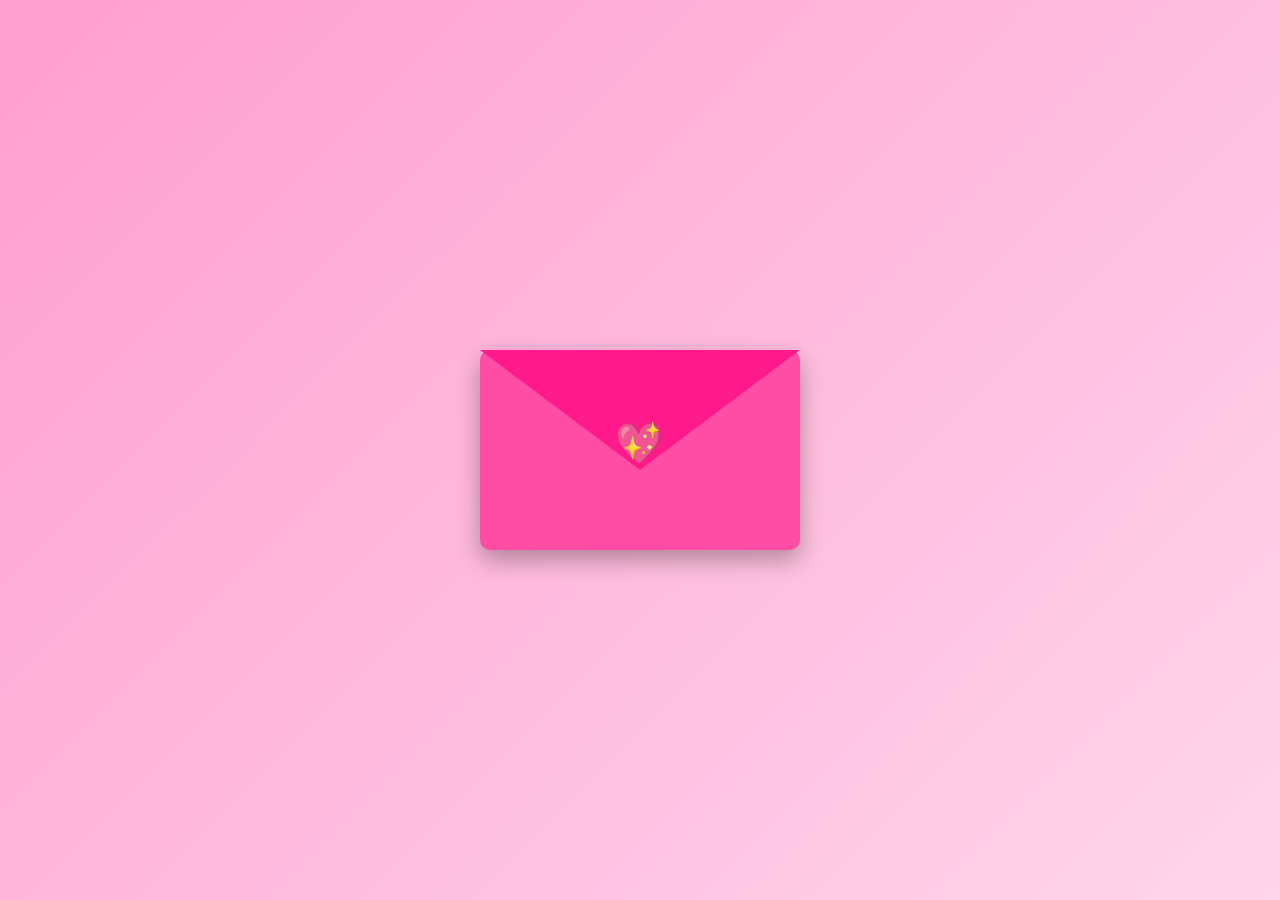
<file: index.html>
<!DOCTYPE html>
<html lang="es">
<head>
<meta charset="UTF-8">
<meta name="viewport" content="width=device-width, initial-scale=1.0">
<title>Para ti ❤️</title>

<style>
body{
    margin:0;
    height:100vh;
    display:flex;
    justify-content:center;
    align-items:center;
    background:linear-gradient(135deg,#ff9ecf,#ffd6eb);
    font-family:Arial;
    overflow:hidden;
}

.sobre{
    position:relative;
    width:320px;
    height:200px;
    background:#ff4da6;
    border-radius:10px;
    cursor:pointer;
    box-shadow:0 10px 25px rgba(0,0,0,0.3);
}

.tapa{
    position:absolute;
    width:100%;
    height:100%;
    background:#ff1a8c;
    clip-path:polygon(0 0, 100% 0, 50% 60%);
    transform-origin:top;
    transition:1s;
}

.corazon{
    position:absolute;
    top:70px;
    left:50%;
    transform:translateX(-50%);
    font-size:40px;
    animation:latido 1s infinite;
}

@keyframes latido{
    0%{transform:translateX(-50%) scale(1);}
    50%{transform:translateX(-50%) scale(1.2);}
    100%{transform:translateX(-50%) scale(1);}
}

.caja{
    display:none;
    background:white;
    padding:30px;
    border-radius:20px;
    width:320px;
    text-align:center;
    box-shadow:0 10px 30px rgba(0,0,0,0.2);
}

input{
    margin-top:15px;
    padding:10px;
    width:90%;
    border-radius:15px;
    border:1px solid #ccc;
    text-align:center;
}

button{
    margin-top:20px;
    padding:10px 25px;
    border:none;
    border-radius:25px;
    background:#ff4da6;
    color:white;
    cursor:pointer;
}
</style>
</head>

<body>

<div class="sobre" onclick="abrirSobre()" id="sobre">
    <div class="tapa" id="tapa"></div>
    <div class="corazon">💖</div>
</div>

<div class="caja" id="cuestionario">
    <h2 id="pregunta">¿Quién es el amor de tu vida? 💕</h2>
    <input type="text" id="respuesta">
    <button onclick="siguiente()">Responder</button>
</div>

<audio id="musica" loop>
    <source src="musica.mp3" type="audio/mp3">
</audio>

<script>
function abrirSobre(){
    document.getElementById("tapa").style.transform="rotateX(180deg)";
    let musica = document.getElementById("musica");
    musica.play();

    setTimeout(()=>{
        document.getElementById("sobre").style.display="none";
        document.getElementById("cuestionario").style.display="block";
    },1000);
}

let paso = 0;

let preguntas = [
"¿Quién es el amor de tu vida? 💖",
"¿Cuándo es nuestra fecha de aniversario? 😌",
"¿Me amas mucho? ❤️"
];

let respuestasCorrectas = [
"luis",
"28",
"si"
];

function siguiente(){
let input = document.getElementById("respuesta").value.toLowerCase();

if(!input.includes(respuestasCorrectas[paso])){
    alert("Intenta otra vez mi amor 😏💗");
    return;
}

paso++;

if(paso < preguntas.length){
    document.getElementById("pregunta").innerText = preguntas[paso];
    document.getElementById("respuesta").value="";
}else{
    let musica = document.getElementById("musica");
    localStorage.setItem("tiempoMusica", musica.currentTime);
    window.location.href="amor.html";
}
}
</script>

</body>
</html>
</file>
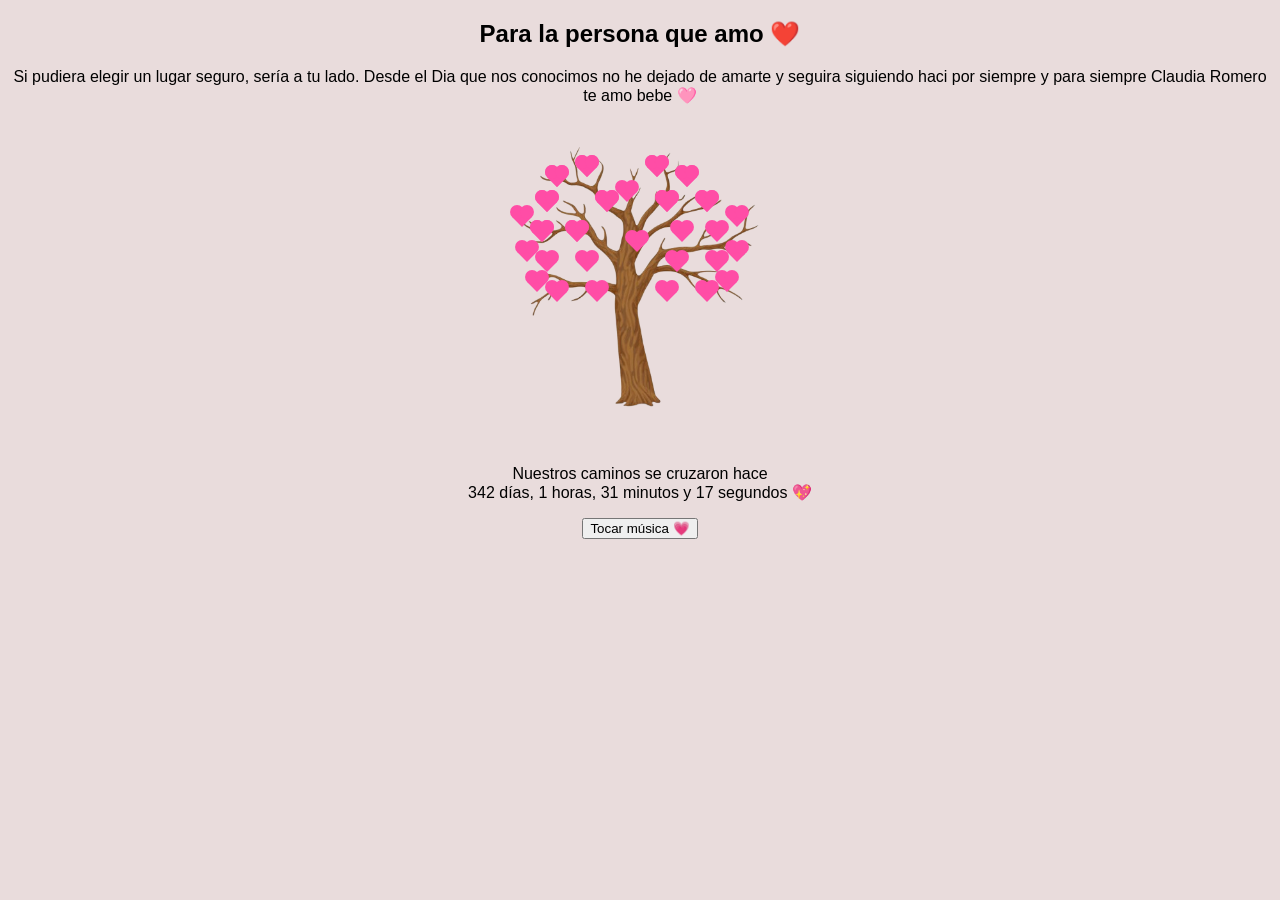
<file: amor.html>
<!DOCTYPE html>
<html lang="es">
<head>
  <meta charset="UTF-8">
  <meta name="viewport" content="width=device-width, initial-scale=1.0">
  <title>Para mi amor ❤️</title>
  <link rel="stylesheet" href="style.css">
</head>
<body>

  <h2>Para la persona que amo ❤️</h2>
  <p id="mensaje">
    Si pudiera elegir un lugar seguro, sería a tu lado.
    Desde el Dia que nos conocimos 
    no he dejado de amarte y seguira siguiendo haci por siempre y para siempre Claudia Romero te amo bebe 🩷
  </p>
<div class="arbol">
    <img src="Tronco.png" class="tronco">
  
 <div class="corazon c1"></div>
 <div class="corazon c2"></div>
 <div class="corazon c3"></div>
 <div class="corazon c4"></div>
 <div class="corazon c5"></div>
 <div class="corazon c6"></div>
 <div class="corazon c7"></div>
 <div class="corazon c8"></div>
 <div class="corazon c9"></div>
 <div class="corazon c10"></div>
<div class="corazon c1"></div>
<div class="corazon c2"></div>
<div class="corazon c3"></div>
<div class="corazon c4"></div>
<div class="corazon c5"></div>
<div class="corazon c6"></div>
<div class="corazon c7"></div>
<div class="corazon c8"></div>
<div class="corazon c9"></div>
<div class="corazon c10"></div>
<div class="corazon c11"></div>
<div class="corazon c12"></div>
<div class="corazon c13"></div>
<div class="corazon c14"></div>
<div class="corazon c15"></div>
<div class="corazon c16"></div>
<div class="corazon c17"></div>
<div class="corazon c18"></div>
<div class="corazon c19"></div>
<div class="corazon c20"></div>
<div class="corazon c21"></div>
<div class="corazon c22"></div>
<div class="corazon c23"></div>
<div class="corazon c24"></div>
<div class="corazon c25"></div>
<div class="corazon c26"></div>
<div class="corazon c27"></div>
<div class="corazon c28"></div>
</div>
 <p id="contador"></p>
  <button onclick="reproducir()">Tocar música 💗</button>

<audio id="musica" loop>
  <source src="musica.mp3" type="audio/mp3">
</audio>

<script src="script.js"></script>

<script>
function reproducir() {
  const musica = document.getElementById("musica");
  musica.play();
}
</script>
</body>
</html>
</file>
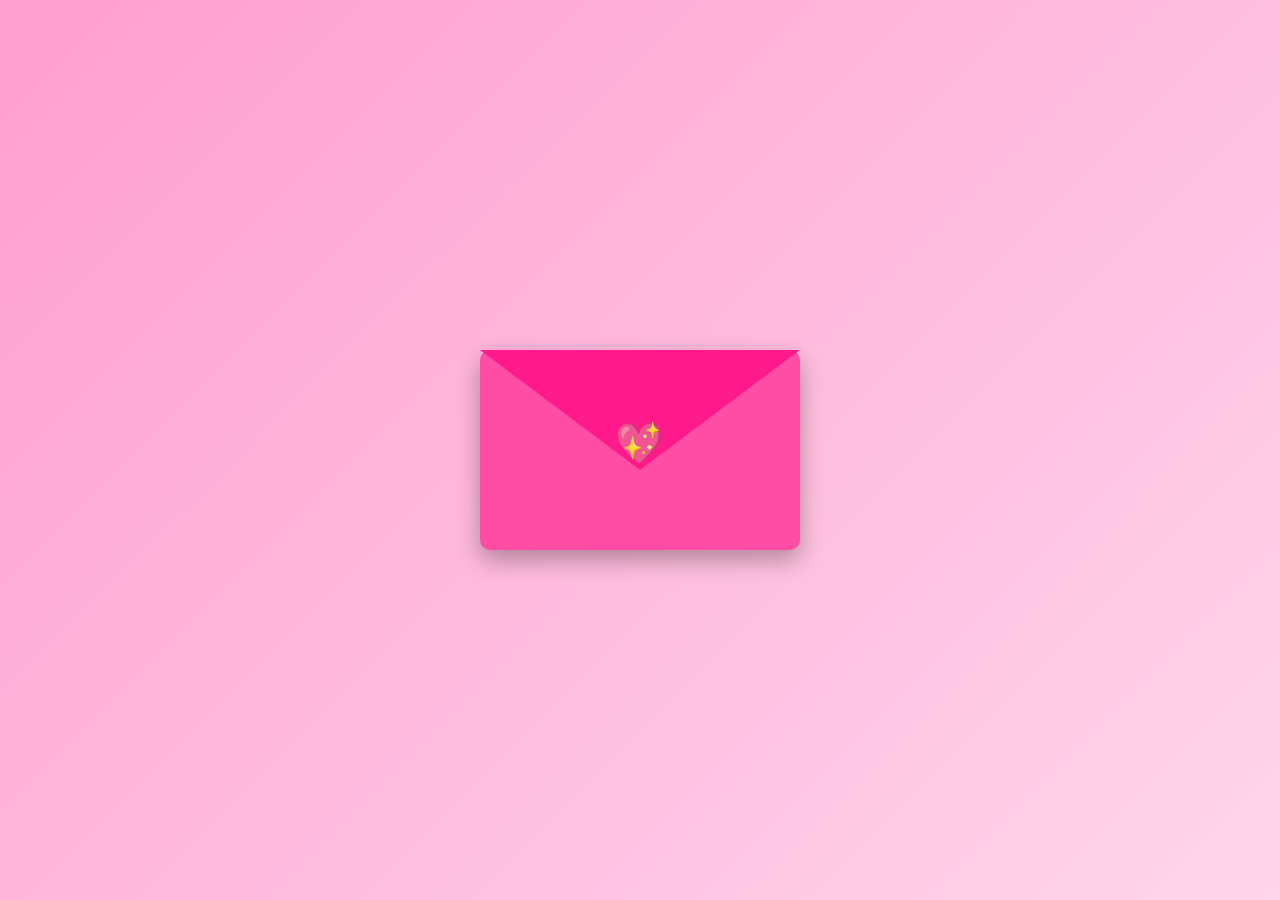
<file: index (1).html>
<!DOCTYPE html>
<html lang="es">
<head>
<meta charset="UTF-8">
<meta name="viewport" content="width=device-width, initial-scale=1.0">
<title>Para ti ❤️</title>

<style>
body{
    margin:0;
    height:100vh;
    display:flex;
    justify-content:center;
    align-items:center;
    background:linear-gradient(135deg,#ff9ecf,#ffd6eb);
    font-family:Arial;
    overflow:hidden;
}

.sobre{
    position:relative;
    width:320px;
    height:200px;
    background:#ff4da6;
    border-radius:10px;
    cursor:pointer;
    box-shadow:0 10px 25px rgba(0,0,0,0.3);
}

.tapa{
    position:absolute;
    width:100%;
    height:100%;
    background:#ff1a8c;
    clip-path:polygon(0 0, 100% 0, 50% 60%);
    transform-origin:top;
    transition:1s;
}

.corazon{
    position:absolute;
    top:70px;
    left:50%;
    transform:translateX(-50%);
    font-size:40px;
    animation:latido 1s infinite;
}

@keyframes latido{
    0%{transform:translateX(-50%) scale(1);}
    50%{transform:translateX(-50%) scale(1.2);}
    100%{transform:translateX(-50%) scale(1);}
}

.caja{
    display:none;
    background:white;
    padding:30px;
    border-radius:20px;
    width:320px;
    text-align:center;
    box-shadow:0 10px 30px rgba(0,0,0,0.2);
}

input{
    margin-top:15px;
    padding:10px;
    width:90%;
    border-radius:15px;
    border:1px solid #ccc;
    text-align:center;
}

button{
    margin-top:20px;
    padding:10px 25px;
    border:none;
    border-radius:25px;
    background:#ff4da6;
    color:white;
    cursor:pointer;
}
</style>
</head>

<body>

<div class="sobre" onclick="abrirSobre()" id="sobre">
    <div class="tapa" id="tapa"></div>
    <div class="corazon">💖</div>
</div>

<div class="caja" id="cuestionario">
    <h2 id="pregunta">¿Quién es el amor de tu vida? 💕</h2>
    <input type="text" id="respuesta">
    <button onclick="siguiente()">Responder</button>
</div>

<audio id="musica" loop>
    <source src="musica.mp3" type="audio/mp3">
</audio>

<script>
function abrirSobre(){
    document.getElementById("tapa").style.transform="rotateX(180deg)";
    let musica = document.getElementById("musica");
    musica.play();

    setTimeout(()=>{
        document.getElementById("sobre").style.display="none";
        document.getElementById("cuestionario").style.display="block";
    },1000);
}

let paso = 0;

let preguntas = [
"¿Quién es el amor de tu vida? 💖",
"¿Cuándo es nuestra fecha de aniversario? 😌",
"¿Me amas mucho? ❤️"
];

let respuestasCorrectas = [
"luis",
"28",
"si"
];

function siguiente(){
let input = document.getElementById("respuesta").value.toLowerCase();

if(!input.includes(respuestasCorrectas[paso])){
    alert("Intenta otra vez mi amor 😏💗");
    return;
}

paso++;

if(paso < preguntas.length){
    document.getElementById("pregunta").innerText = preguntas[paso];
    document.getElementById("respuesta").value="";
}else{
    let musica = document.getElementById("musica");
    localStorage.setItem("tiempoMusica", musica.currentTime);
    window.location.href="amor.html";
}
}
</script>

</body>
</html>
</file>
<file: style.css>
body{
    background:#e9dcdc;
    text-align:center;
    font-family:Arial, sans-serif;
}

.arbol{
    position: relative;
    width: 320px;
    height: 320px;
    margin: 20px auto;
}

.tronco{
    width: 100%;
    position: absolute;
    left: 0;
    top: 0;
    z-index: 1;
}

/* CORAZONES */
.corazon{
    position: absolute;
    width: 14px;
    height: 14px;
    background: #ff4da6;
    transform: rotate(-45deg);
    opacity: 0;
    z-index: 2;
 
    margin-top: -10px;

    animation: aparecer 0.5s ease forwards,
               latido 1s ease-in-out infinite;
}

.corazon::before,
.corazon::after{
    content:"";
    position:absolute;
    width:14px;
    height:14px;
    background:#ff4da6;
    border-radius:50%;
}

.corazon::before{
    top:-7px;
    left:0;
}

.corazon::after{
    left:7px;
    top:0;
}

/* PARTE SUPERIOR */
.c1{ top:45px; left:100px; }
.c2{ top:45px; left:170px; }
.c3{ top:55px; left:70px; }
.c4{ top:55px; left:200px; }

/* SEGUNDA FILA */
.c5{ top:80px; left:60px; }
.c6{ top:80px; left:120px; }
.c7{ top:80px; left:180px; }
.c8{ top:80px; left:220px; }

/* TERCERA FILA (alejados del tronco) */
.c9{ top:110px; left:55px; }
.c10{ top:110px; left:90px; }
.c11{ top:110px; left:195px; }
.c12{ top:110px; left:230px; }
.c13{ top:120px; left:150px; } /* movido fuera del centro */

/* CUARTA FILA */
.c14{ top:140px; left:60px; }
.c15{ top:140px; left:100px; }
.c16{ top:140px; left:190px; }
.c17{ top:140px; left:230px; }

/* PARTE BAJA (solo ramas laterales) */
.c18{ top:170px; left:70px; }
.c19{ top:170px; left:110px; }
.c20{ top:170px; left:180px; }
.c21{ top:170px; left:220px; }

/* EXTREMOS */
.c22{ top:95px; left:35px; }
.c23{ top:95px; left:250px; }
.c24{ top:130px; left:40px; }
.c25{ top:130px; left:250px; }
.c26{ top:160px; left:50px; }
.c27{ top:160px; left:240px; }

/* ÚLTIMO CORAZÓN EN RAMA CENTRAL ALTA */
.c28{ top:70px; left:140px; }

/* DELAY UNO POR UNO */
.c1{ animation-delay:0s; }
.c2{ animation-delay:0.2s; }
.c3{ animation-delay:0.4s; }
.c4{ animation-delay:0.6s; }
.c5{ animation-delay:0.8s; }
.c6{ animation-delay:1s; }
.c7{ animation-delay:1.2s; }
.c8{ animation-delay:1.4s; }
.c9{ animation-delay:1.6s; }
.c10{ animation-delay:1.8s; }
.c11{ animation-delay:2s; }
.c12{ animation-delay:2.2s; }
.c13{ animation-delay:2.4s; }
.c14{ animation-delay:2.6s; }
.c15{ animation-delay:2.8s; }
.c16{ animation-delay:3s; }
.c17{ animation-delay:3.2s; }
.c18{ animation-delay:3.4s; }
.c19{ animation-delay:3.6s; }
.c20{ animation-delay:3.8s; }
.c21{ animation-delay:4s; }
.c22{ animation-delay:4.2s; }
.c23{ animation-delay:4.4s; }
.c24{ animation-delay:4.6s; }
.c25{ animation-delay:4.8s; }
.c26{ animation-delay:5s; }
.c27{ animation-delay:5.2s; }
.c28{ animation-delay:5.4s; }

/* ANIMACIONES */
@keyframes aparecer{
    from{
        opacity:0;
        transform:rotate(-45deg) scale(0.5);
    }
    to{
        opacity:1;
        transform:rotate(-45deg) scale(1);
    }
}

@keyframes latido{
    0%{ transform:rotate(-45deg) scale(1); }
    50%{ transform:rotate(-45deg) scale(1.15); }
    100%{ transform:rotate(-45deg) scale(1); }
}

.contador{
    margin-top:40px;
    font-size:20px;
}
</file>
